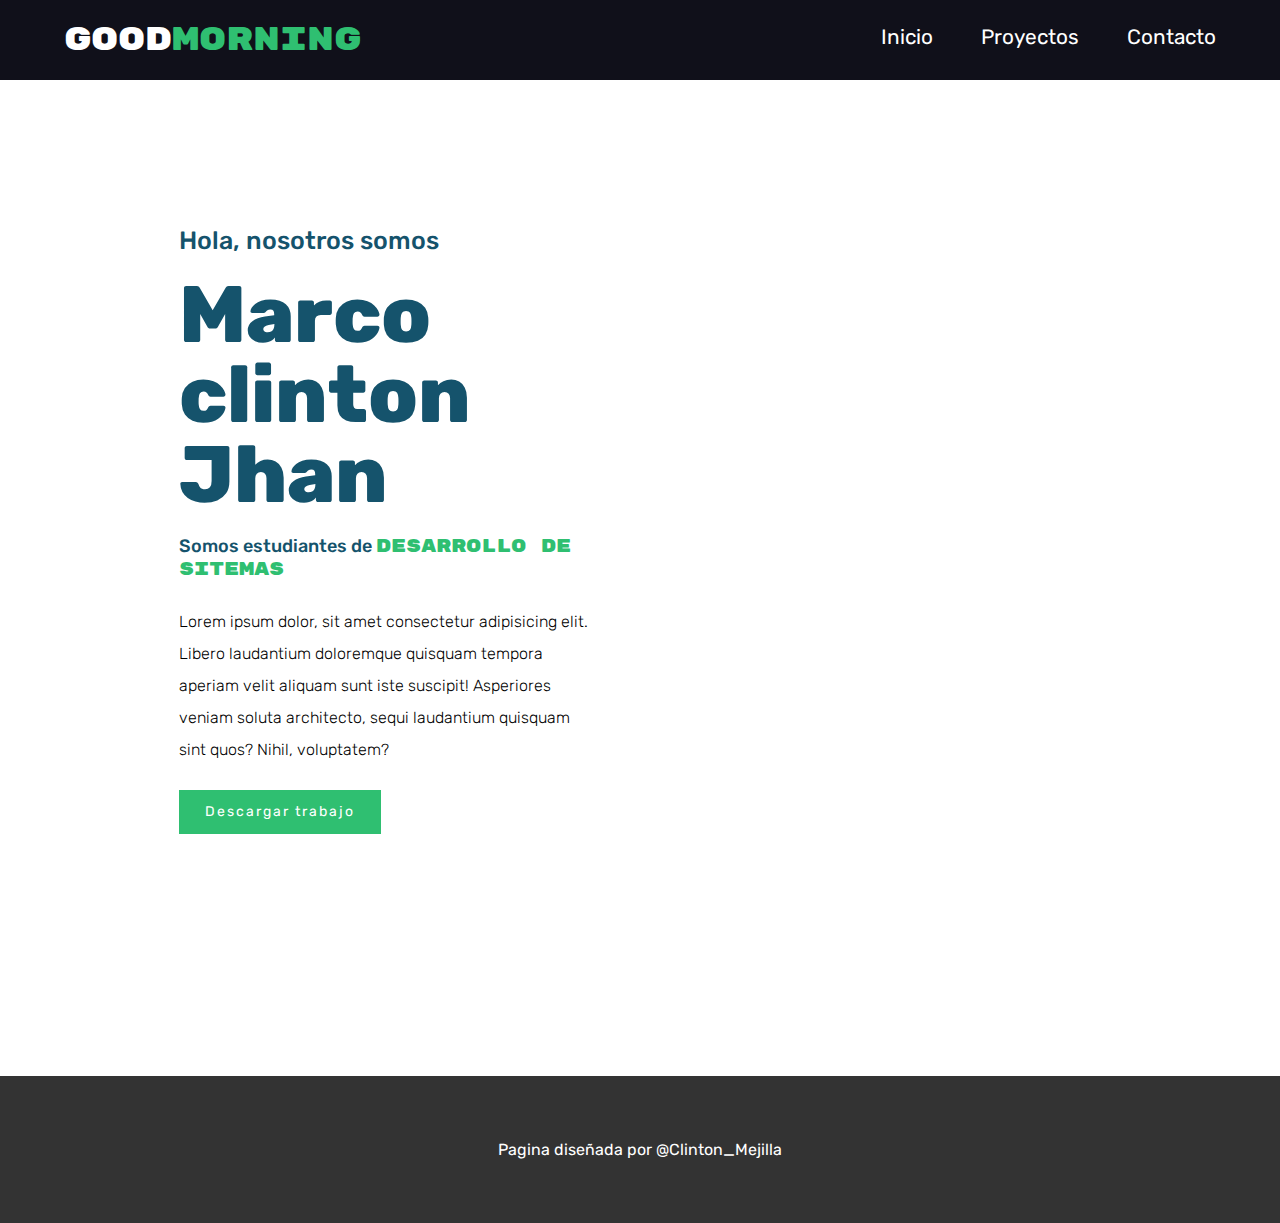
<file: Clinton/index.html>
<!DOCTYPE html>
<html lang="en">
<head>
    <meta charset="UTF-8">
    <meta http-equiv="X-UA-Compatible" content="IE=edge">
    <meta name="viewport" content="width=device-width, initial-scale=1.0">
    <title>INICIO</title>
    <link rel="stylesheet" href="./styles.css">
    <link rel="stylesheet"
    href="https://unpkg.com/boxicons@latest/css/boxicons.min.css">
    <link rel="preconnect" href="https://fonts.googleapis.com">
    <link rel="preconnect" href="https://fonts.gstatic.com" crossorigin>
    <link href="https://fonts.googleapis.com/css2?family=Rubik:ital,wght@0,300;0,400;0,900;1,400;1,700&display=swap" rel="stylesheet">
    <link rel="stylesheet" href="/assets/style/nav.css">
    <link rel="icon" href="/assets/img/icon.png">
</head>
<body>
    <nav class="nav">
        <div class="nav_container">
            <a href="#" class="nav_logo">GOOD<span>MORNING</span></a>
            <label for="menu" class="nav_label">
                <img src="/assets/img/menu.svg" class="nav_img" alt="">
            </label>
            <input type="checkbox" id="menu" class="nav_input" >
            <div class="nav_menu">
                <a href="/Clinton/index.html" class="nav_item">Inicio</a>
                <a href="/Jhan/cursos.html" class="nav_item">Proyectos</a>
                <a href="/Marcos/index.html" class="nav_item">Contacto</a>
            </div>
        </div>
    </nav>
    <section class="home" id="home">
        <div class="home-text">
            <h5>Hola, nosotros somos</h5>
            <h1>Marco clinton Jhan</h1>
            <h6>Somos estudiantes de <span>Desarrollo de sitemas</span></h6>
            <p>Lorem ipsum dolor, sit amet consectetur adipisicing elit. Libero laudantium doloremque quisquam tempora aperiam velit aliquam sunt iste suscipit! Asperiores veniam soluta architecto, sequi laudantium quisquam sint quos? Nihil, voluptatem?</p>
            <a href="#" class="btn">Descargar trabajo</a>
        </div>
    </section>
    <footer class="footer">
        <div class="container">
            <p>Pagina diseñada por @Clinton_Mejilla</p>
        </div>
    </footer>
</body>
</html>
</file>
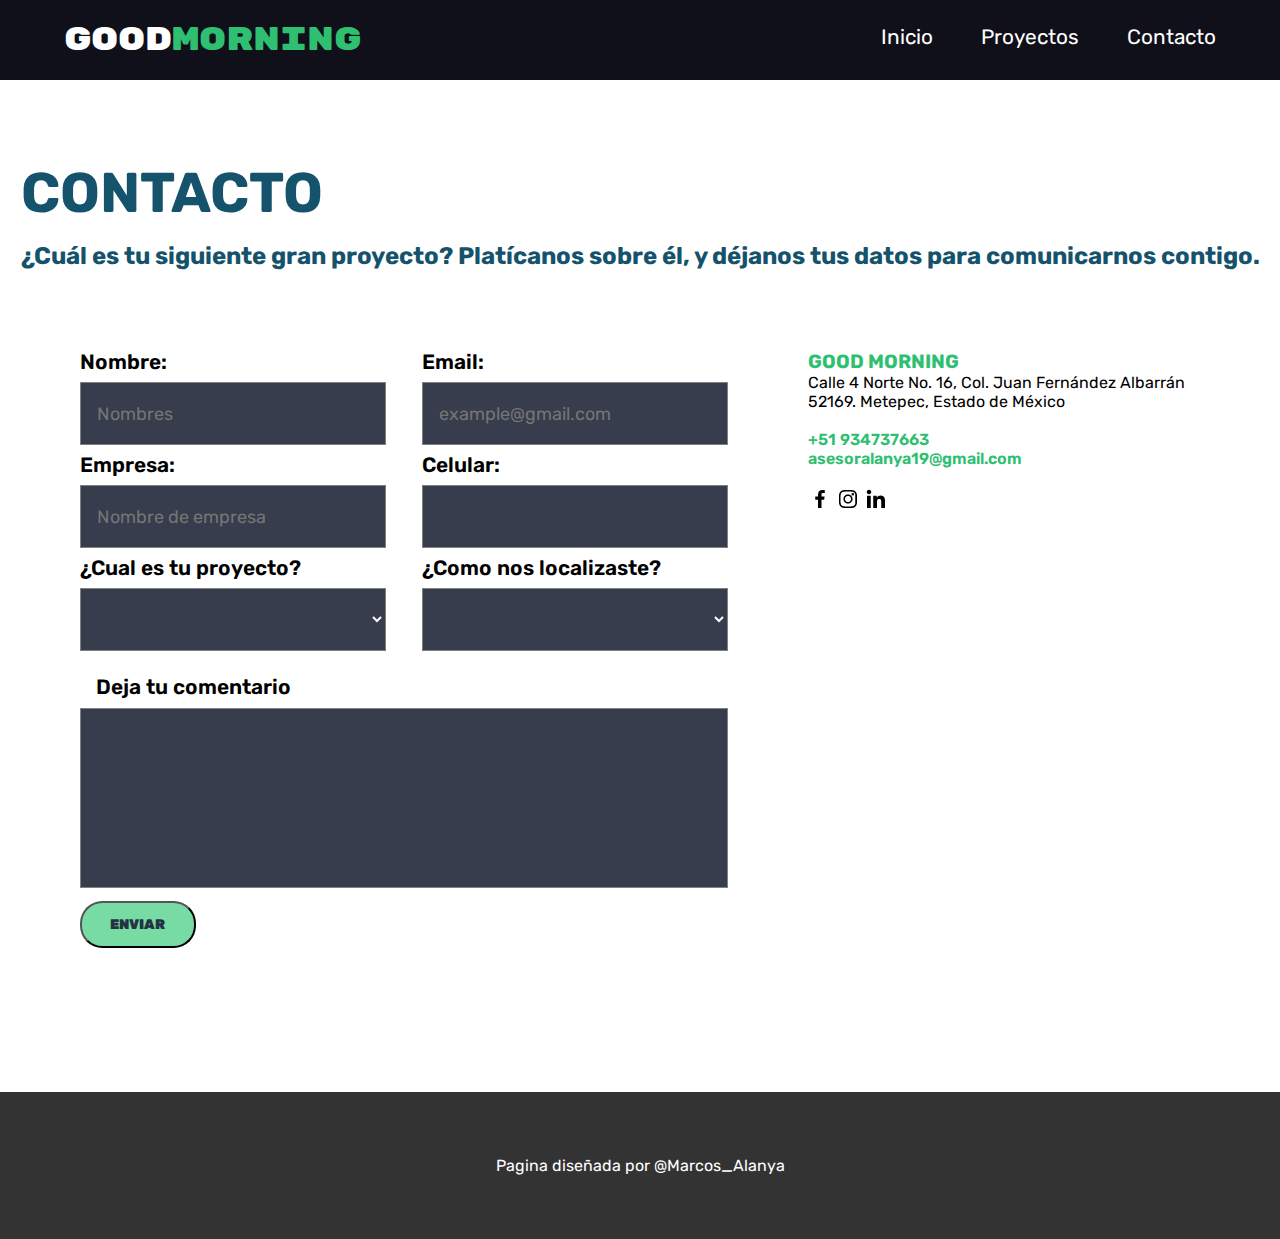
<file: Marcos/index.html>
<!DOCTYPE html>
<html lang="es">
<head>
    <meta charset="UTF-8">
    <meta http-equiv="X-UA-Compatible" content="IE=edge">
    <meta name="viewport" content="width=device-width, initial-scale=1.0">
    <link rel="stylesheet" href="/assets/style/nav.css">
    <link rel="stylesheet" href="/Marcos/styles/styles.css">
    <link rel="icon" href="/assets/img/icon.png">
    <title>CONTACTO</title>
</head>
<body>
    <nav class="nav">
        <div class="nav_container">
            <a href="#" class="nav_logo">GOOD<span>MORNING</span></a>
            <label for="menu" class="nav_label">
                <img src="/assets/img/menu.svg" class="nav_img" alt="">
            </label>
            <input type="checkbox" id="menu" class="nav_input" >
            <div class="nav_menu">
                <a href="/Clinton/index.html" class="nav_item">Inicio</a>
                <a href="/Jhan/cursos.html" class="nav_item">Proyectos</a>
                <a href="/Marcos/index.html" class="nav_item">Contacto</a>
            </div>
        </div>
    </nav>
    <section>
        <div class="info">
            <div>
                <h1 class="info_h1">CONTACTO</h1>
                <h3 class="info_h3">¿Cuál es tu siguiente gran proyecto? Platícanos sobre él, y déjanos tus datos para comunicarnos contigo.</h3>
            </div>
        </div>
    </section>
    <section>
        <div class="form">
            <div class="form_container">
                <div class="form_right">
                    <div class="form_center">
                        <div class="form_1">
                            <form action="">
                                <label class="label" for="nombre">Nombre:</label><br>
                                <input class="input" required placeholder="Nombres"  type="text" name="nombre" id="nombre"><br>
                                <label class="label" for="empresa">Empresa:</label><br>
                                <input class="input" required placeholder="Nombre de empresa" type="text" name="empresa" id="empresa"><br>
                                <label class="label" for="proyect">¿Cual es tu proyecto?</label><br>
                                <select class="input" name="proyect" id="proyect">
                                    <option value=""></option>
                                    <option value="">Web de venta</option>
                                    <option value="">Blogger</option>
                                    <option value="">Red social</option>
                                </select>
                            </form>
                        </div>
                        <div class="form_2">
                            <form action="">
                                <label class="label" for="email">Email:</label><br>
                                <input class="input" required placeholder="example@gmail.com" type="email" name="email" id="email"><br>
                                <label class="label" for="cel">Celular:</label><br>
                                <input class="input" required minlength="9" maxlength="9" type="tel" name="cel" id="cel"><br>
                                <label class="label" for="local">¿Como nos localizaste?</label><br>
                                <select class="input" name="local" id="local">
                                    <option value=""></option>
                                    <option value="">Recomendacion</option>
                                    <option value="">Redes sociales</option>
                                    <option value="">Otros</option>
                                </select>
                            </form>
                        </div>
                    </div>
                    <div class="form_area_sub">
                        <div>
                            <div><label class="label" for="comment">Deja tu comentario</label></div>
                            <div><textarea class="input_area" name="comment" id="comment" cols="30" rows="10"></textarea></div>
                            <div class="form_submit"><input class="submit" type="submit" value="ENVIAR"></div>
                        </div>
                    </div>
    
                </div>
                <div class="form_left">
                    <h3 class="info_h3_h3">GOOD MORNING</h3>
                    <div>
                        <p>Calle 4 Norte No. 16, Col. Juan Fernández Albarrán</p>
                        <p>52169. Metepec, Estado de México</p><br>
                    </div>
                    <div>
                        <a class="link" href="http://">+51 934737663</a><br>
                        <a class="link" href="http://">asesoralanya19@gmail.com</a>
                    </div>
                    <br>
                    <div class="icon_social">
                        <a target="_blank" href="http://"><img src="/Marcos/img/Face.png" alt="facebook"></a>
                        <a target="_blank" href="http://"><img src="/Marcos/img/Insta.png" alt="instagram"></a>
                        <a target="_blank" href="http://"><img src="/Marcos/img/Link.png" alt="linkeding"></a>
                    </div>
                </div>
            </div>
        </div>
    </section>
    <footer class="footer">
        <div class="container">
            <p>Pagina diseñada por @Marcos_Alanya</p>
        </div>
    </footer>
</body>
</html>
</file>
<file: Clinton/styles.css>
*{
    padding: 0;
    margin: 0;
    box-sizing: border-box;
    font-family: 'Rubik', sans-serif;
    text-decoration: none;
    list-style: none;
}
:root{
    --bg-color:#10101a;
    --main-color: #2fbf71;
    --2nd-main-color:#ffffffcc;
    --text-color:#fff;
    --big-font:5rem;
    --h2-font:1.9rem;
    --p-font: 1rem;
    --deg: 1;
    --x: -50%;
    --y: -50%;
}
header{
    position: fixed;
    width: 100%;
    top: 0;
    right: 0;
    z-index: 1000;
    display: flex;
    align-items: center;
    justify-content: space-between;
    background: var(--bg-color);
    padding: 24px 14%;
    transition: .3s;
}
section{
    padding: 120px 14% ;
}
.home{
    height: 100vh;
    width: 100%;
    display: grid;
    grid-template-columns: repeat(2, 1fr);
    grid-gap: 6rem;
    align-items: center;
}
.home-text h5{
    color: #15536C;
    font-size: 25px;
    font-weight: 500;
    margin: 0 0 20px;
}
.home-text h1{
    font-size: var(--big-font);
    color: #15536C;
    font-weight: 800;
    line-height: 1;
    margin: 0 0 20px;
}
.home-text h6{
    color: #15536C;
    font-size: 18px;
    font-weight: 500;
    margin-bottom: 25px;
}
.home-text p{
    max-width: 470px;
    font-size: var(--p-font);
    font-weight: 300;
    line-height: 2rem;
    margin-bottom: 1.5rem;
    color: #000000;
}
.btn{
    background: var(--main-color);
    color: var(--text-color);
    box-shadow: 4px px var(--text-color);
    padding: 0 25px;
    line-height: 42px;
    display: inline-block;
    border: 1px solid transparent;
    font-size: 14px;
    font-weight: 400;
    letter-spacing: 2px;
    transition: ease all 0.35s;
}
.btn:hover{
    background: var(--text-color);
    color: var(--main-color);
    box-shadow: 4px px var(--main-color);
}
.footer{
    background:#333;
    padding: 4rem 0;   
    text-align: center;
    margin-top: 6rem;
}
.footer p{
    color: white;
}
</file>
<file: assets/style/nav.css>
@import url('https://fonts.googleapis.com/css2?family=Roboto:wght@300;400;900&family=Rubik+Mono+One&family=Rubik:wght@300&display=swap');

*{
    margin: 0;
    padding: 0;
    box-sizing: border-box;
}
.nav{
    background: #10101a;
    height: 80px;
    color: #fff;
    position: sticky;
    top: 0;
}
.nav_container{
    display: flex;
    height: 100%;
    width: 90%;
    margin: 0 auto;
    justify-content: space-between;
    align-items: center;
}
.nav_logo{
    text-decoration: none;
    color: white;
    font-size: 2rem;
    font-family: 'Rubik Mono One', sans-serif;
}
span{
    color: #2fbf71;
    font-family: 'Rubik Mono One', sans-serif;
}
.nav_menu{
    display: grid;
    grid-auto-flow: column;
    gap: 3em;
}
.nav_item{
    color: #fff;
    text-decoration: none;
    font-size: 1.3em;
    font-family: 'Rubik', sans-serif;
    --clippy: polygon(0 0, 0 0, 0 100%, 0% 100%);
}
.nav_item::after{
    content: "";
    display: block;
    background: #fff;
    width: 90%;
    margin-top: 3px;
    height: 3px;
    clip-path: var(--clippy);
    transition: clip-path .5s;
}
.nav_item:hover{
    --clippy: polygon(0 0, 100% 0, 100% 100%, 0 100%);
}
.nav_input:checked + .nav_menu{
    background: #817870 ;
}
.nav_label,.nav_input{
    display: none;
}
@media(max-width: 992px){
    .nav_logo{
        font-size: 1.5rem;
    }
    .nav_label{
        display: block;
        cursor: pointer;
    }
    .nav_menu{
        position: fixed;
        top: 80px;
        bottom: 0;
        background: #817870;
        width: 100%;
        left: 0;
        display: flex;
        justify-content: space-evenly;
        flex-direction: column;
        align-items: center;
        clip-path: circle(0 at center);
        transition: clip-path 1s ease-in-out;
        font-size: 1.2rem;
    }
    .nav_input:checked + .nav_menu{
        clip-path: circle(100% at center);
    }
}
</file>
<file: Marcos/styles/styles.css>
@import url('https://fonts.googleapis.com/css2?family=Roboto:wght@300;400;900&family=Rubik:wght@300&display=swap');

*{
    font-family: 'Rubik', sans-serif;
    margin: 0;
    padding: 0;
    width: auto;
}
/* INFO */
.info{
    display: flex;
    justify-content: center;
    padding: 0rem 4rem;
    padding-top: 3rem;
    padding-bottom: 1rem;
    color: #15536C;
}
.info_h1{
    font-size: 3em;
    padding-bottom: 1rem;
}
.info_h3{
    font-size: 1.2em;
    color: #15536C;
    text-decoration: none;
}
.info_h3_h3{
    font-size: 1.2em;
    color: #2fbf71;
    text-decoration: none;
}
@media(min-width: 992px){
    .info{
        display: flex;
        justify-content: center;
        padding: 5em 0 3em 0;
        color: #15536C;
    }
    .info_h1{
        font-size: 3.5em;
        padding-bottom: 1rem;
    }
    .info_h3{
        font-size: 1.5em;
        text-decoration: none;
    }
}
/* FORM */
.label{
    font-size: 20px;
    font-weight: 600;
}
.input{
    color: white;
    margin: 0.5em 0;
    font-size: 18px;
    padding: 1rem 1rem;
    background-color:#373D4D;
    border: solid 1px grey;
    outline: none;
    width: 17em;
    height: 3.5em;
}
.input_area{
    color: white;
    margin: 0.5em 0;
    font-size: 18px;
    padding: 1rem 1rem;
    background-color:#373D4D;
    border: solid 1px grey;
    outline: none;
    width: 17em;
    height: 10em;
    resize: none;
}
.form{
    display: flex;
    justify-content: center;
}
.form_right{
    padding: 2rem 1rem;
}
.form_left{
    display: flex;
    flex-direction: column;
    padding: 2rem 2rem;
}
.form_center{
    display: flex;
    flex-direction: column;
    align-items: center;
}
.submit{
    color: #243443;
    font-size: 14px;
    padding: 0.8rem 1.8rem;
    font-weight: 900;
    background-color: #78dba4;
    border-radius: 1.4rem;
}
.submit:hover{
    background-color: #cbf4f7;
}
.form_area_sub{
    display: flex;
    justify-content: center;
    margin: 0.5em 0;
}
.form_left{
    padding: 0rem 3rem 3rem 3rem;
    text-align: justify;
}
.link{
    text-decoration: none;
    font-weight: 600;
    color: #2fbf71;
}
:hover.link{
    color: #0097ff;
    border-bottom: 2px solid ;
}

@media(min-width: 768px){
    .input{
        width: 30em;
        height: 4em;
    }
    .input_area{
        width: 30em;
    }
    .form_left{
        padding: 1.5em 0.5rem;
        padding-bottom: 3rem;
    }
}

@media(min-width: 992px){
    .form_container{
        display: flex;
        justify-content: center;
    }
    .form_center{
        display: flex;
        flex-direction: row;
        justify-content: space-between;
    }
    .input{
        margin: 0.5rem 1rem;
        width: 17em;
        height: 3.5em;
    }
    .label{
        font-size: 1.3rem;
        margin: 0.5rem 1rem;
    }
    .form_area_sub{
        padding: 0.5rem 1rem;
    }
    .input_area{
        width: 36em;
    }
    .form_left{
        padding: 2rem 3rem 3rem 3rem;
    }
}
.footer{
    background:#333;
    padding: 4rem 0;   
    text-align: center;
    margin-top: 6rem;
}
.footer p{
    color: white;
}
</file>
